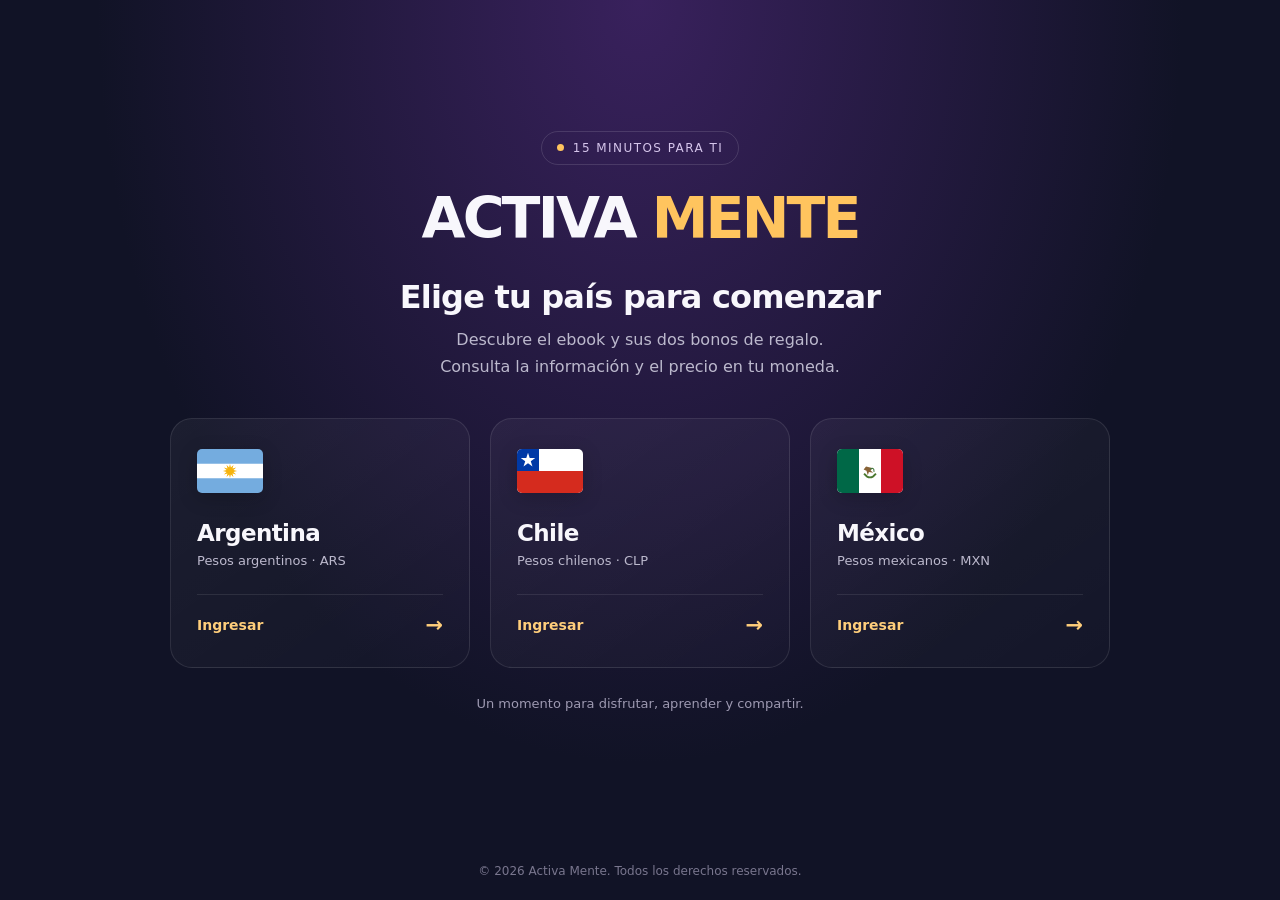
<file: index.html>
<!doctype html>
<html lang="es">
<head>
<meta charset="utf-8">
<meta name="viewport" content="width=device-width,initial-scale=1">
<meta name="description" content="Elige tu país y descubre Activa Mente: ejercicios y pasatiempos para disfrutar a tu ritmo, con precios en tu moneda local.">
<meta name="theme-color" content="#111326">
<title>Activa Mente · Elige tu país</title>
<style>
*{box-sizing:border-box}body{margin:0;min-height:100svh;background:radial-gradient(ellipse at 50% 0%,#39215d 0,transparent 60%),#111326;color:#f8f7fc;font-family:system-ui,-apple-system,BlinkMacSystemFont,"Segoe UI",sans-serif;display:flex;flex-direction:column}main{width:min(100% - 40px,940px);margin:auto;padding:64px 0}header{text-align:center}.eyebrow{display:inline-flex;align-items:center;gap:9px;border:1px solid #ffffff20;border-radius:30px;padding:9px 15px;font-size:12px;letter-spacing:.12em;color:#d5c5eb;text-transform:uppercase}.dot{width:7px;height:7px;background:#ffc45e;border-radius:50%}.brand{font-size:clamp(36px,6vw,57px);font-weight:850;letter-spacing:-.05em;margin:22px 0 12px;line-height:1.1}.brand span{color:#ffc45e}h1{font-size:clamp(24px,4vw,32px);font-weight:550;letter-spacing:-.025em;margin:28px 0 10px}header p{color:#bcb9cd;line-height:1.7;margin:0 auto;max-width:500px;font-size:16px}.countries{display:grid;grid-template-columns:repeat(3,1fr);gap:20px;margin-top:38px}.card{background:linear-gradient(145deg,#ffffff0c,#ffffff04);border:1px solid #ffffff1a;border-radius:22px;padding:30px 26px;text-decoration:none;color:inherit;transition:transform .2s,border-color .2s,background .2s;display:flex;flex-direction:column;align-items:flex-start}.card:hover{transform:translateY(-5px);border-color:#ffc45e99;background:#ffffff0d}.card:focus-visible{outline:3px solid #ffc45e;outline-offset:5px}.flag{width:66px;height:44px;border-radius:5px;box-shadow:0 5px 20px #0003;display:block;margin-bottom:27px}.country{font-size:23px;font-weight:700;letter-spacing:-.025em}.currency{color:#bcb9cd;font-size:13px;margin:7px 0 26px}.enter{display:flex;justify-content:space-between;align-items:center;gap:10px;width:100%;border-top:1px solid #ffffff17;padding-top:18px;color:#ffce7b;font-size:14px;font-weight:600}.arrow{font-size:21px}.note{text-align:center;color:#9d99b1;font-size:13px;margin:28px 0 0}footer{text-align:center;color:#79768e;padding:22px;font-size:12px}@media(max-width:640px){main{padding:40px 0;width:min(100% - 36px,440px)}.countries{grid-template-columns:1fr;gap:13px;margin-top:28px}.card{display:grid;grid-template-columns:56px 1fr auto;column-gap:17px;padding:22px}.flag{width:56px;height:38px;grid-row:1/3;margin:0;align-self:center}.country{font-size:20px}.currency{margin:4px 0 0;font-size:12px}.enter{grid-column:3;grid-row:1/3;border:0;padding:0;width:auto}.enter .label{display:none}.note{font-size:12px}}@media(prefers-reduced-motion:reduce){.card{transition:none}.card:hover{transform:none}}
</style>
</head>
<body>
<main>
<header>
<div class="eyebrow"><span class="dot" aria-hidden="true"></span>15 minutos para ti</div>
<div class="brand">ACTIVA <span>MENTE</span></div>
<h1>Elige tu país para comenzar</h1>
<p>Descubre el ebook y sus dos bonos de regalo.<br>Consulta la información y el precio en tu moneda.</p>
</header>
<nav class="countries" aria-label="Selecciona la versión de tu país">
<a class="card" href="/ar/" aria-label="Ingresar a Activa Mente Argentina">
<svg class="flag" viewBox="0 0 30 20" aria-hidden="true"><path fill="#74acdf" d="M0 0h30v20H0z"/><path fill="#fff" d="M0 6.667h30v6.666H0z"/><g fill="#f6b40e"><path d="m15 6.8.42 1.65 1.18-1.23-.46 1.65 1.66-.45-1.23 1.18 1.65.4-1.65.42 1.23 1.18-1.66-.46.46 1.66-1.18-1.24L15 13.2l-.42-1.66-1.18 1.24.46-1.66-1.66.46 1.23-1.18-1.65-.42 1.65-.4-1.23-1.18 1.66.45-.46-1.65 1.18 1.23z"/><circle cx="15" cy="10" r="1.35"/></g></svg>
<span class="country">Argentina</span><span class="currency">Pesos argentinos · ARS</span><span class="enter"><span class="label">Ingresar</span><span class="arrow" aria-hidden="true">→</span></span>
</a>
<a class="card" href="/cl/" aria-label="Ingresar a Activa Mente Chile">
<svg class="flag" viewBox="0 0 30 20" aria-hidden="true"><path fill="#fff" d="M0 0h30v20H0z"/><path fill="#d52b1e" d="M0 10h30v10H0z"/><path fill="#0039a6" d="M0 0h10v10H0z"/><path fill="#fff" d="m5 1.7.78 2.4H8.3L6.26 5.58l.78 2.4L5 6.5 2.96 7.98l.78-2.4L1.7 4.1h2.52z"/></svg>
<span class="country">Chile</span><span class="currency">Pesos chilenos · CLP</span><span class="enter"><span class="label">Ingresar</span><span class="arrow" aria-hidden="true">→</span></span>
</a>
<a class="card" href="/mx/" aria-label="Ingresar a Activa Mente México">
<svg class="flag" viewBox="0 0 30 20" aria-hidden="true"><path fill="#fff" d="M0 0h30v20H0z"/><path fill="#006847" d="M0 0h10v20H0z"/><path fill="#ce1126" d="M20 0h10v20H20z"/><g transform="translate(15 10)"><path d="M-2.7 1.2Q0 4.7 2.7 1.2" fill="none" stroke="#4b782f" stroke-width=".8"/><path d="m-1.8-2 2.8.6-.7 1.2 1.2 1-2-.4-.5 1.5-.6-2-1.3-.6z" fill="#886337"/><path d="M.1-.8Q2-2 1.8.4" fill="none" stroke="#42783e" stroke-width=".5"/></g></svg>
<span class="country">México</span><span class="currency">Pesos mexicanos · MXN</span><span class="enter"><span class="label">Ingresar</span><span class="arrow" aria-hidden="true">→</span></span>
</a>
</nav>
<p class="note">Un momento para disfrutar, aprender y compartir.</p>
</main>
<footer>© 2026 Activa Mente. Todos los derechos reservados.</footer>
</body>
</html>
</file>
